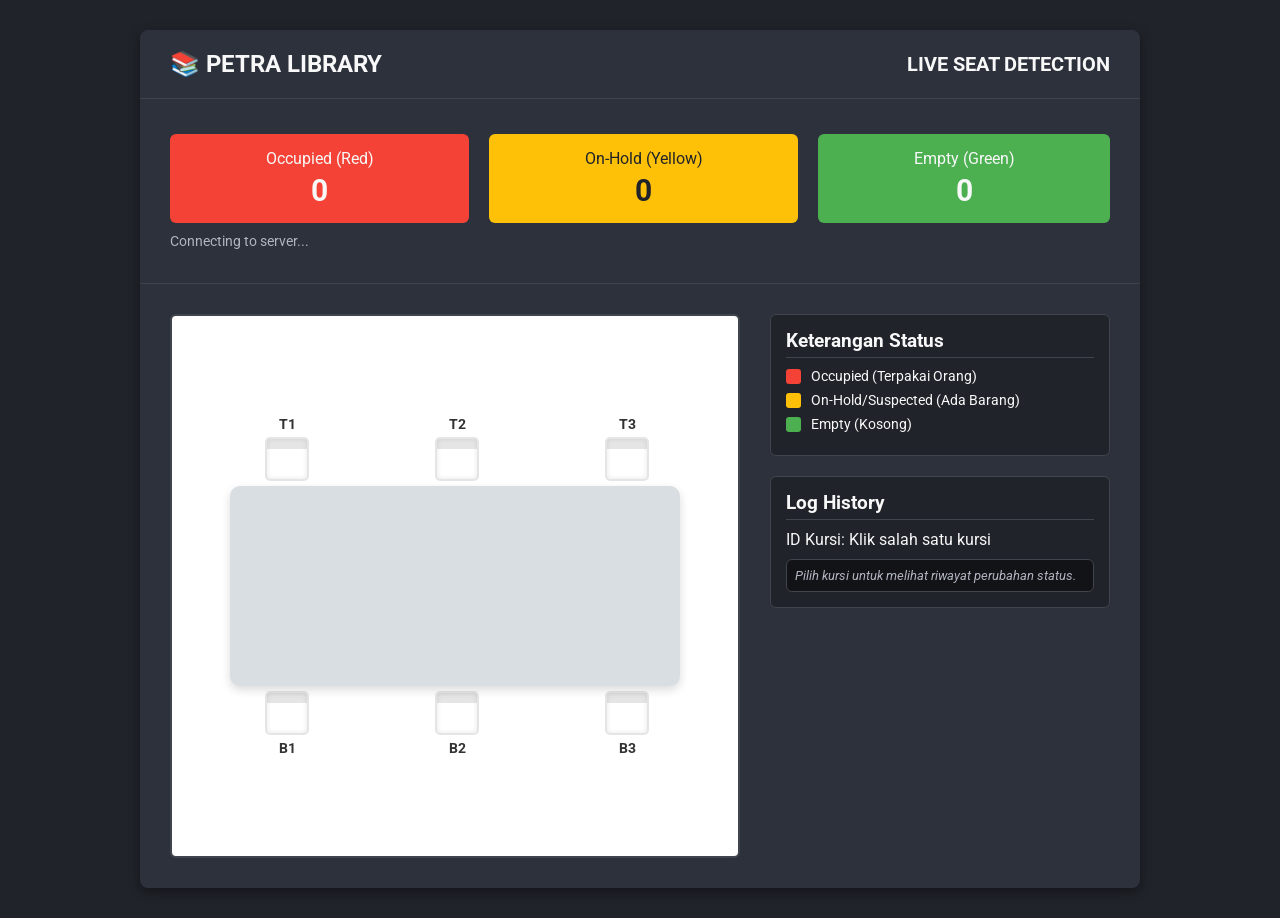
<file: Web/index.html>
<!DOCTYPE html>
<html lang="id">

<head>
    <meta charset="UTF-8">
    <meta name="viewport" content="width=device-width, initial-scale=1.0">
    <title>Petra Library Seat Availability - LIVE</title>
    <link rel="stylesheet" href="css/style.css">
    <link href="https://fonts.googleapis.com/css2?family=Roboto:wght@400;700&display=swap" rel="stylesheet">

    <!-- Socket.IO Library for WebSocket -->
    <script src="https://cdn.socket.io/4.5.4/socket.io.min.js"></script>
</head>

<body>
    <div class="container">
        <div class="header">
            <div class="logo">
                <h1>📚 PETRA LIBRARY</h1>
            </div>
            <div class="header-title">LIVE SEAT DETECTION</div>
        </div>

        <div class="summary-info">
            <div class="cards-container">
                <div class="card occupied-card">
                    <div class="card-title">Occupied (Red)</div>
                    <div class="card-value" id="count-occupied">0</div>
                </div>
                <div class="card on-hold-card">
                    <div class="card-title">On-Hold (Yellow)</div>
                    <div class="card-value" id="count-on-hold">0</div>
                </div>
                <div class="card empty-card">
                    <div class="card-title">Empty (Green)</div>
                    <div class="card-value" id="count-empty">0</div>
                </div>
            </div>
            <p class="last-updated" id="last-updated-text">Connecting to server...</p>
        </div>

        <div class="main-content">
            <div class="seat-map-area">
                <div id="map-visualization" class="table-container">
                    <div class="table"></div>

                    <!-- TOP ROW -->
                    <div class="seat-wrapper seat-T1">
                        <div class="seat-id-label">T1</div>
                        <div class="chair" data-seat-id="T1"></div>
                    </div>
                    <div class="seat-wrapper seat-T2">
                        <div class="seat-id-label">T2</div>
                        <div class="chair" data-seat-id="T2"></div>
                    </div>
                    <div class="seat-wrapper seat-T3">
                        <div class="seat-id-label">T3</div>
                        <div class="chair" data-seat-id="T3"></div>
                    </div>

                    <!-- BOTTOM ROW -->
                    <div class="seat-wrapper seat-B1">
                        <div class="chair" data-seat-id="B1"></div>
                        <div class="seat-id-label">B1</div>
                    </div>
                    <div class="seat-wrapper seat-B2">
                        <div class="chair" data-seat-id="B2"></div>
                        <div class="seat-id-label">B2</div>
                    </div>
                    <div class="seat-wrapper seat-B3">
                        <div class="chair" data-seat-id="B3"></div>
                        <div class="seat-id-label">B3</div>
                    </div>
                </div>
            </div>

            <div class="sidebar">
                <div class="legend">
                    <h3>Keterangan Status</h3>
                    <div class="legend-item">
                        <div class="legend-color occupied-status"></div>
                        <span>Occupied (Terpakai Orang)</span>
                    </div>
                    <div class="legend-item">
                        <div class="legend-color on-hold-status"></div>
                        <span>On-Hold/Suspected (Ada Barang)</span>
                    </div>
                    <div class="legend-item">
                        <div class="legend-color empty-status"></div>
                        <span>Empty (Kosong)</span>
                    </div>
                </div>

                <div class="seat-details">
                    <h3>Log History</h3>
                    <div class="detail-info">
                        <p>ID Kursi: <span id="detail-id">Klik salah satu kursi</span></p>
                        <div id="log-list" class="log-list">
                            <div class="log-placeholder">Pilih kursi untuk melihat riwayat perubahan status.</div>
                        </div>
                    </div>
                </div>
            </div>
        </div>
    </div>

    <script src="js/main.js"></script>
</body>

</html>
</file>
<file: Web/css/style.css>
/* ===================== ROOT COLORS ===================== */
:root {
    --color-bg-dark: #20232A;
    --color-bg-header: #2C313C;
    --color-text-light: #F8F8F8;
    --color-text-grey: #B0B5C0;
    --color-occupied: #F44336;
    --color-on-hold: #FFC107;
    --color-empty: #4CAF50;
    --color-border: #40444C;
    --color-table: #D9DEE3;
}

body {
    font-family: 'Roboto', sans-serif;
    background-color: var(--color-bg-dark);
    color: var(--color-text-light);
    margin: 0;
    padding: 0;
    display: flex;
    justify-content: center;
    align-items: flex-start;
    min-height: 100vh;
}

.container {
    width: 90%;
    max-width: 1000px;
    margin: 30px 0;
    background-color: var(--color-bg-header);
    border-radius: 8px;
    box-shadow: 0 4px 12px rgba(0, 0, 0, 0.4);
}

.header {
    display: flex;
    justify-content: space-between;
    align-items: center;
    padding: 20px 30px;
    border-bottom: 1px solid var(--color-border);
}

.logo h1 {
    margin: 0;
    font-size: 24px;
}

.header-title {
    font-size: 20px;
    font-weight: 700;
}

.summary-info {
    padding: 20px 30px;
    border-bottom: 1px solid var(--color-border);
}

.last-updated {
    font-size: 14px;
    color: var(--color-text-grey);
    margin-top: 10px;
}

.cards-container {
    display: flex;
    gap: 20px;
    margin-top: 15px;
}

.card {
    flex-grow: 1;
    padding: 15px;
    border-radius: 6px;
    text-align: center;
}

.card-title {
    font-size: 16px;
    font-weight: 400;
    margin-bottom: 5px;
}

.card-value {
    font-size: 30px;
    font-weight: 700;
}

.card.occupied-card {
    background-color: var(--color-occupied);
}

.card.on-hold-card {
    background-color: var(--color-on-hold);
    color: var(--color-bg-dark);
}

.card.empty-card {
    background-color: var(--color-empty);
}

.main-content {
    display: flex;
    padding: 30px;
    gap: 30px;
}

.sidebar {
    flex-grow: 1;
    display: flex;
    flex-direction: column;
    gap: 20px;
}

.legend,
.seat-details {
    background-color: var(--color-bg-dark);
    border: 1px solid var(--color-border);
    border-radius: 6px;
    padding: 15px;
}

.legend h3,
.seat-details h3 {
    margin-top: 0;
    border-bottom: 1px solid var(--color-border);
    padding-bottom: 5px;
    margin-bottom: 10px;
}

.legend-item {
    display: flex;
    align-items: center;
    margin-bottom: 8px;
    font-size: 14px;
}

.legend-color {
    width: 15px;
    height: 15px;
    border-radius: 3px;
    margin-right: 10px;
}

.legend .occupied-status {
    background-color: var(--color-occupied);
}

.legend .on-hold-status {
    background-color: var(--color-on-hold);
}

.legend .empty-status {
    background-color: var(--color-empty);
}

.detail-info p {
    margin: 5px 0;
    font-size: 16px;
}

.log-list {
    margin-top: 10px;
    background-color: #121317;
    border: 1px solid var(--color-border);
    border-radius: 6px;
    max-height: 180px;
    overflow-y: auto;
    padding: 8px;
    font-size: 13px;
    color: var(--color-text-grey);
}

.log-entry {
    padding: 6px 8px;
    border-bottom: 1px dashed rgba(255, 255, 255, 0.03);
}

.log-entry:last-child {
    border-bottom: none;
}

.log-timestamp {
    color: var(--color-text-grey);
    font-weight: 600;
    margin-right: 6px;
}

.log-message {
    color: var(--color-text-light);
}

.log-placeholder {
    color: var(--color-text-grey);
    font-style: italic;
}

.seat-map-area {
    flex-grow: 3;
    background-color: white;
    border: 2px solid var(--color-border);
    border-radius: 6px;
    padding: 20px;
    position: relative;
    display: flex;
    justify-content: center;
    align-items: center;
    min-height: 500px;
}

.table-container {
    width: 500px;
    height: 400px;
    position: relative;
}

.table {
    position: absolute;
    top: 100px;
    left: 25px;
    right: 25px;
    height: 200px;
    background-color: var(--color-table);
    border-radius: 10px;
    box-shadow: 0 4px 10px rgba(0, 0, 0, 0.14);
}

.seat-wrapper {
    position: absolute;
    display: flex;
    flex-direction: column;
    align-items: center;
    cursor: pointer;
}

.seat-id-label {
    color: #333;
    font-weight: 700;
    font-size: 14px;
    margin-bottom: 5px;
}

.chair {
    width: 40px;
    height: 40px;
    border-radius: 5px;
    position: relative;
    border: 2px solid rgba(0, 0, 0, 0.1);
    box-shadow: inset 0 0 5px rgba(0, 0, 0, 0.1);
    transition: background-color 0.25s ease-out, box-shadow 0.25s ease-out;
}

.chair.seat-selected {
    box-shadow: 0 0 0 2px rgba(255, 255, 255, 0.9), 0 0 10px rgba(0, 0, 0, 0.45);
}

.chair::before {
    content: '';
    position: absolute;
    width: 100%;
    height: 10px;
    border-radius: 3px 3px 0 0;
    background-color: rgba(0, 0, 0, 0.1);
    top: 0;
}

@keyframes seatClickGlow {
    0% {
        box-shadow: 0 0 0 2px rgba(255, 255, 255, 0.9), 0 0 12px rgba(0, 0, 0, 0.5);
    }

    100% {
        box-shadow: 0 0 0 2px rgba(255, 255, 255, 0), 0 0 4px rgba(0, 0, 0, 0.25);
    }
}

.chair.seat-click-anim {
    animation: seatClickGlow 0.3s ease-out;
}

.occupied-status {
    background-color: var(--color-occupied);
}

.on-hold-status {
    background-color: var(--color-on-hold);
}

.empty-status {
    background-color: var(--color-empty);
}

.seat-T1 {
    top: 30px;
    left: 60px;
}

.seat-T2 {
    top: 30px;
    left: 230px;
}

.seat-T3 {
    top: 30px;
    left: 400px;
}

.seat-B1 {
    bottom: 30px;
    left: 60px;
}

.seat-B2 {
    bottom: 30px;
    left: 230px;
}

.seat-B3 {
    bottom: 30px;
    left: 400px;
}

.seat-B1 .seat-id-label,
.seat-B2 .seat-id-label,
.seat-B3 .seat-id-label {
    order: 2;
    margin-top: 5px;
    margin-bottom: 0;
}
</file>
